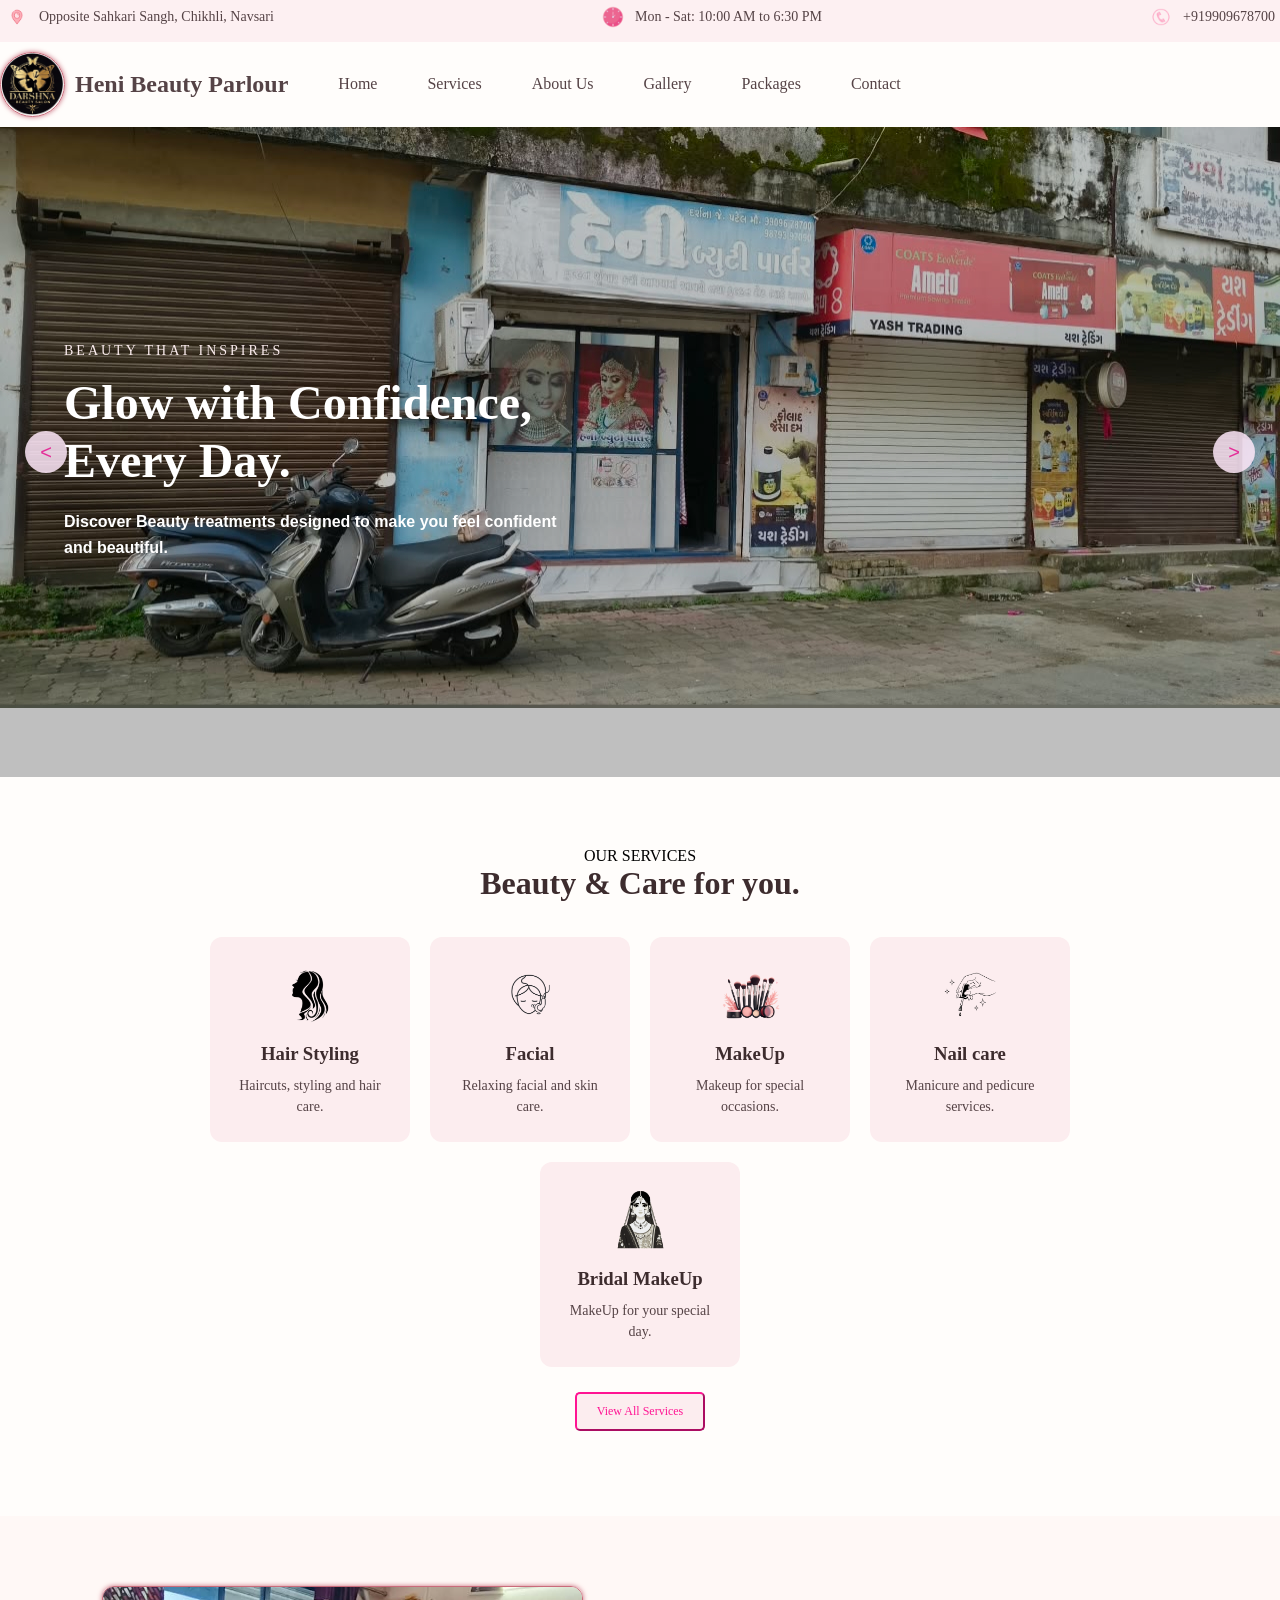
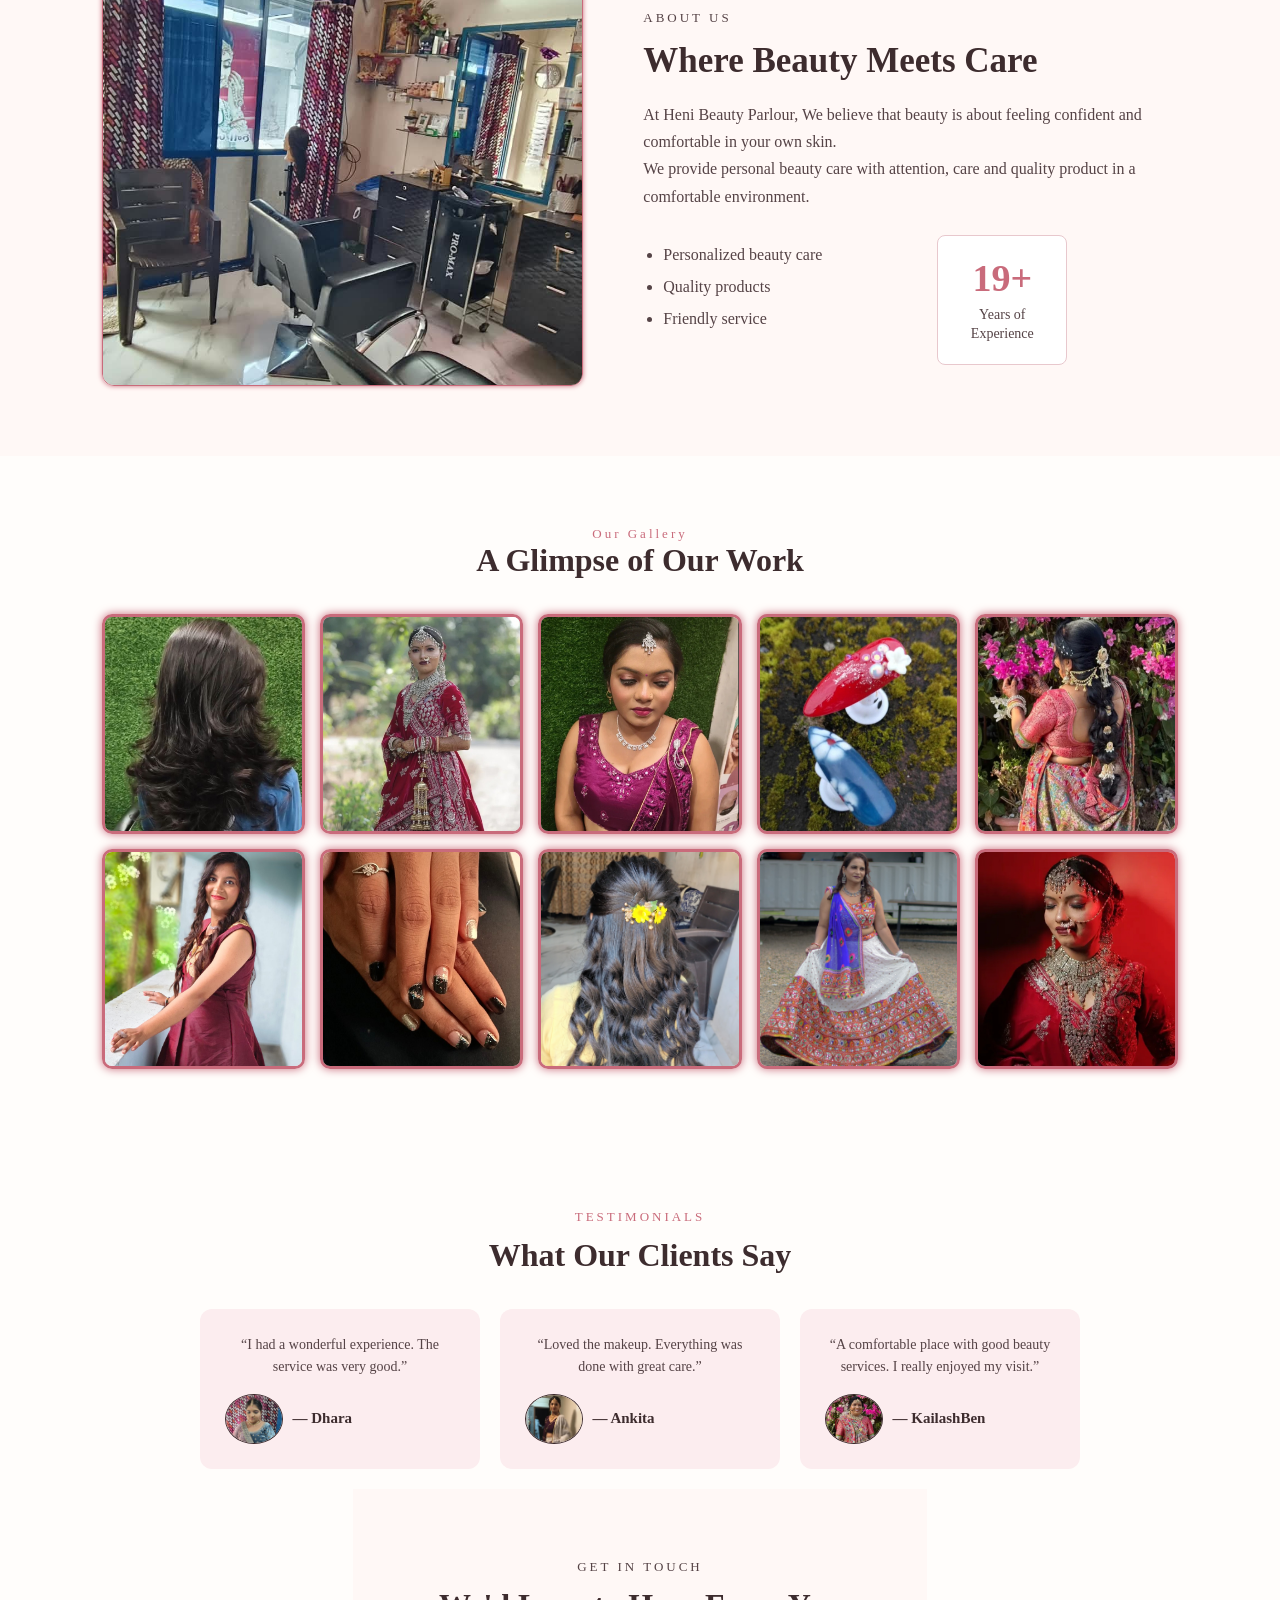
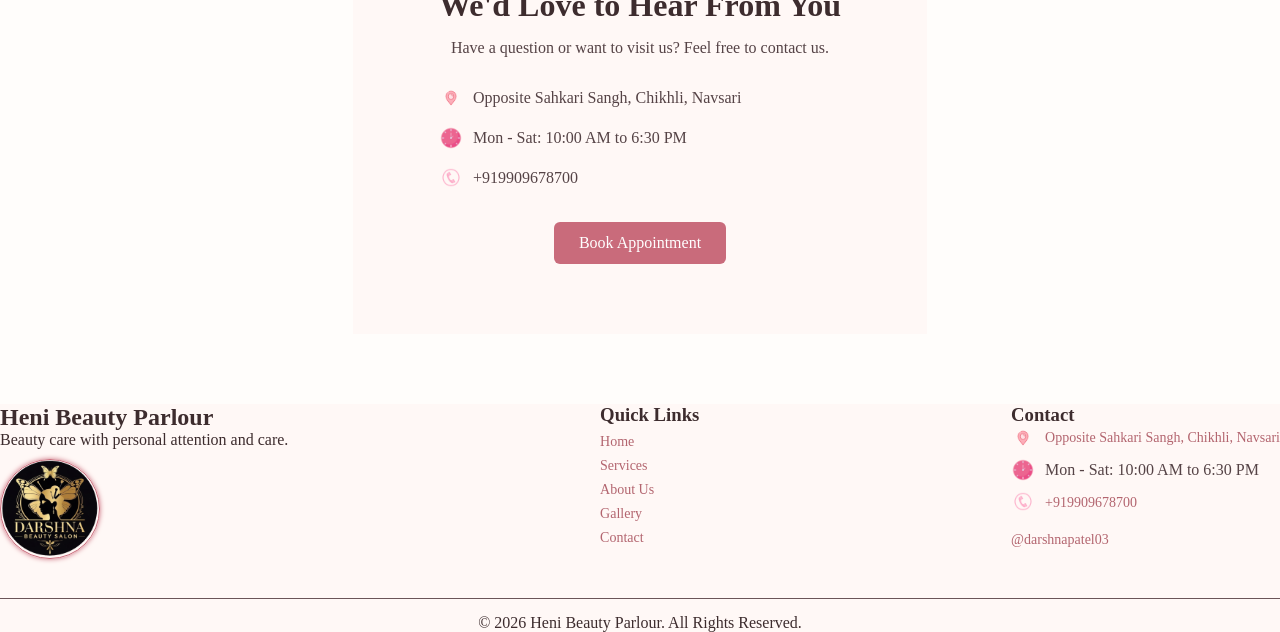
<file: index.html>
<!DOCTYPE html>
<html lang="en">
<head>
    <meta charset="UTF-8">
    <meta name="viewport" content="width=device-width, initial-scale=1.0">
    <title>Heni Beauty Parlour | Beauty & Makeup Services in Chikhli</title>
    <link rel="icon" type="image/png" href="Logo.png">
    <link rel="stylesheet" href="index.css">
</head>
<body>
    <header>
        <div class="topBar">
           <div class="icons">
            <img src="Location .png" alt="location">
            <a href="https://www.google.com/maps/search/?api=1&query=Heni+Beauty+Parlour+Opposite+Sahkari+Sangh+Near+Canara+Bank+Chikhli+Navsari" target="_blank">
        Opposite Sahkari Sangh, Chikhli, Navsari
            </a>
        </div>
           <div class="icons">
               <img src="Clock .png" alt="Clock">
                <span> Mon - Sat: 10:00 AM to 6:30 PM </span>  
           </div>
           <div class="icons">
            <img src="Telephone .png" alt="telephone">
             <span> <a href="tel:+919909678700"> +919909678700</a> </span>
           </div>
           
        </div>
        <nav>
            <div class="logo">
                <img src="Logo.png" alt="Logo">
                <h1>Heni Beauty Parlour</h1>
            </div>
            <a href="#home" >Home</a>
            <a href="#services" >Services</a>
            <a href="#about" >About Us</a>
            <a href="#gallery" >Gallery</a>
            <a href="#packages" >Packages</a>
            <a href="#contact" >Contact</a>
    </nav>
     
    </header>
<section class="home" id="home">
    <div class="img-slide">
    <div class="desktop-slides">
        <img src="shop outside.jpg" alt="Heni Parlour">
        <img src="shop inside.jpg" alt="Heni Beauty Parlour">
        <img src="InShot_20260923_113137427.jpg" alt="Interior">
        <img src="certi.jpg" alt="Certificates">
        <img src="ready and front.jpg" alt="Bride">
        <img src="twobrideandkailsbn.jpg" alt="bride">
        <img src="4 merge hairstyle.jpg" alt="Hairstyle">
    </div>
    <div class="mobile-slides">
        <img src="first image.png" alt="Heni Beauty Parlour">
        <img src="Mobile one.jpg" alt="Heni Parlour">
        <img src="Mobile two.jpg" alt="Heni Beauty Parlour">
        <img src="Mobile three.jpg" alt="Interior">
        <img src="Mobile four.jpg" alt="Certificates">
        <img src="Mobile five.jpg" alt="Bride">
        <img src="Mobile six.jpg" alt="Hairstyles">
    </div>

    <div class="home-text">
        <p class="home11">BEAUTY THAT INSPIRES</p>
        <h2>Glow with Confidence, <br>Every Day.</h2>
        <p class="font">
            <b>Discover Beauty treatments designed to make you feel confident and beautiful.</b>
        </p>
    </div>

    <button class="previous">&lt;</button>
    <button class="next">&gt;</button>

</div>
</section>
<section class="services" id="services">
    <p class="home11"> OUR SERVICES</p>
    <h2>Beauty & Care for you.</h2>
    <div class="allservices">
        <div class="commonservice">
            <img src="haiiiirrr.png" alt="Hair styling">
            <h3>Hair Styling</h3>
            <p>Haircuts, styling and hair care.</p>
        </div>
        <div class="commonservice">
            <img src="relll.png" alt="Facial">
            <h3>Facial</h3>
            <p>Relaxing facial and skin care.</p>
        </div>
        <div class="commonservice">
            <img src="makeup brusss.png" alt="MakeUp">
            <h3>MakeUp</h3>
            <p>Makeup for special occasions.</p>
        </div>
        <div class="commonservice"> 
            <img src="nailll.png" alt="Nail Art">
            <h3>Nail care</h3>
            <p>Manicure and pedicure services.</p>
        </div>
        <div class="commonservice">
            <img src="bridal.png" alt="Bridal Look">
            <h3>Bridal MakeUp</h3>
            <p>MakeUp for your special day.</p>
        </div>
       
    </div>
<div>
    <button class="allservicesbtn">View All Services</button>
</div>

<div class="more-services">
    <h3>Our Other Services</h3>

    <ul>
        <li>Mehndi</li>
        <li>Threading</li>
        <li>Waxing</li>
        <li>Manicure</li>
        <li>Pedicure</li>
        <li>Bridal Makeup</li>
        <li>Party Makeup</li>
        <li>Eyebrow Shaping</li>
         <li>Hair Spa</li>
        <li>Hair Coloring</li>
        <li>Hair Treatment</li>
        <li>Hair Smoothing</li>
    </ul>
</div>
</section>
<section class="about" id="about">
    <div class="aboutimg">
        <img class="aboutdisplay active" src="chair.jpg" alt="Heni Beauty Parlour">
        <img class="aboutdisplay" src="service1.jpeg" alt="Heni Beauty Parlour">
        <img class="aboutdisplay" src="outside squ.jpg" alt="Heni Beauty Parlour">
    </div>
    <div class="abouttext">
        <p class="abouttitle">ABOUT US</p>
        <h2>Where Beauty Meets Care</h2>
        <p> At Heni Beauty Parlour, We believe that beauty is about feeling confident and comfortable in your own skin.</p>
        <p> We provide personal beauty care with attention, care and quality product in a comfortable environment.</p>
        <div class="aboutbottom">
            <ul>
            <li>Personalized beauty care</li>
            <li>Quality products</li>
            <li>Friendly service</li>
        </ul>
        <div class="experience">
            <span>19+</span>
            <p>Years of <br> Experience</p>
        </div></div>
    </div>
</section>
<section class="gallery" id="gallery">
    <p class="worktitle">Our Gallery</p>
    <h2>A Glimpse of Our Work</h2>
    <div class="mywork">
        <img src="Myhaircut.jpg" alt="Butterfly Layered Haircut">
        <img src="Bride.jpg" alt="Face Relaxing Massage">
        <img src="Simple makeup .jpg" alt="Simple MakeUp">
        <img src="Two nails.jpg" alt="Nail Art Designs">
        <img src="Kailash ben.jpg" alt="Hairstyle">
        <img src="Heni.jpg" alt="Makeup Pic">
        <img src="nail two hand.jpg" alt="Nail Art Simple">
        <img src="yell.jpg" alt="Gorgeous Hairstyle">
        <img src="Mummyn.jpg" alt="Garba night look">
        <img src="Red filter bride .jpg" alt="Bride">
    </div>

</section>
<section class="feedback">
    <p class="feedback-title">TESTIMONIALS</p>
    <h2>What Our Clients Say</h2>
    <div class="feedbacktext">
        <div class="feedback-card">
            <p>
                “I had a wonderful experience. The service was
                very good.”
            </p>
           <div class="review">
            <img src="dhara.jpg" alt="review person 1">
             <h3>— Dhara</h3></div>
        </div>
        <div class="feedback-card">
            <p>
                “Loved the makeup.
                Everything was done with great care.”
            </p>
            <div class="review"> <img src="IMG_20260921_143355.jpg" alt="review person 2">
            <h3>— Ankita</h3></div>
        </div>
        <div class="feedback-card">
            <p>
                “A comfortable place with good beauty services.
                I really enjoyed my visit.”
            </p>
            <div class="review"><img src="IMG_20260921_143333.jpg" alt="review person 3">
            <h3>— KailashBen</h3></div>
        </div>

    <section class="contact" id="contact">
    <div class="contact-content">
        <p class="contact-title">GET IN TOUCH</p>
        <h2>We'd Love to Hear From You</h2>
        <p>
        Have a question or want to visit us?
        Feel free to contact us.
        </p>
        <div class="contact-info">
           <div class="icons">
                <img src="Location .png" alt="location">
                <a href="https://www.google.com/maps/search/?api=1&query=Heni+Beauty+Parlour+Opposite+Sahkari+Sangh+Near+Canara+Bank+Chikhli+Navsari" target="_blank">
                Opposite Sahkari Sangh, Chikhli, Navsari
                </a>
            </div>
           <div class="icons">
               <img src="Clock .png" alt="Clock">
                <span> Mon - Sat: 10:00 AM to 6:30 PM </span>  
           </div>
           <div class="icons">
            <img src="Telephone .png" alt="telephone">
             <span> <a href="tel:+919909678700"> +919909678700</a> </span>
           </div>
    </div>
   <a href="#" class="book-btn" onclick="bookAppointment(); return false;">
    Book Appointment
</a></section></div>
</section>
<footer style="background-color:#FFF8F6; color: #3D2C2E;">
    <div class="footertext">
        <div class="footer-brand">
            <h2>Heni Beauty Parlour</h2>
            
            <p>Beauty care with personal attention and care.</p>
            <img src="Logo.png" alt="Darshna Beauty Salon Logo" class="footer-logo">
        
            
            
        </div>
        <div class="footer-links">
            <h3>Quick Links</h3>
            <a href="#home">Home</a>
            <a href="#services">Services</a>
            <a href="#about">About Us</a>
            <a href="#gallery">Gallery</a>
            <a href="#home">Contact</a>
        </div>
        <div class="footer-contact">
            <h3>Contact</h3>
            <div class="icons">
                <img src="Location .png" alt="location">
                <a href="https://www.google.com/maps/search/?api=1&query=Heni+Beauty+Parlour+Opposite+Sahkari+Sangh+Near+Canara+Bank+Chikhli+Navsari" target="_blank">
                 Opposite Sahkari Sangh, Chikhli, Navsari
                </a>
</div>
           <div class="icons">
               <img src="Clock .png" alt="Clock">
                <span> Mon - Sat: 10:00 AM to 6:30 PM </span>  
           </div>
           <div class="icons">
            <img src="Telephone .png" alt="telephone">
             <span> <a href="tel:+919909678700"> +919909678700</a> </span>
           </div>
           <a class="insta" href="https://www.instagram.com/darshnapatel03" target="_blank">@darshnapatel03</a>
        </div>
    </div>
    <div class="footerend">
        <p>&copy; 2026 Heni Beauty Parlour. All Rights Reserved.</p>
    </div>
</footer>
    <script type="text/javascript" src="index.js"></script>
</body>
</html>
</file>
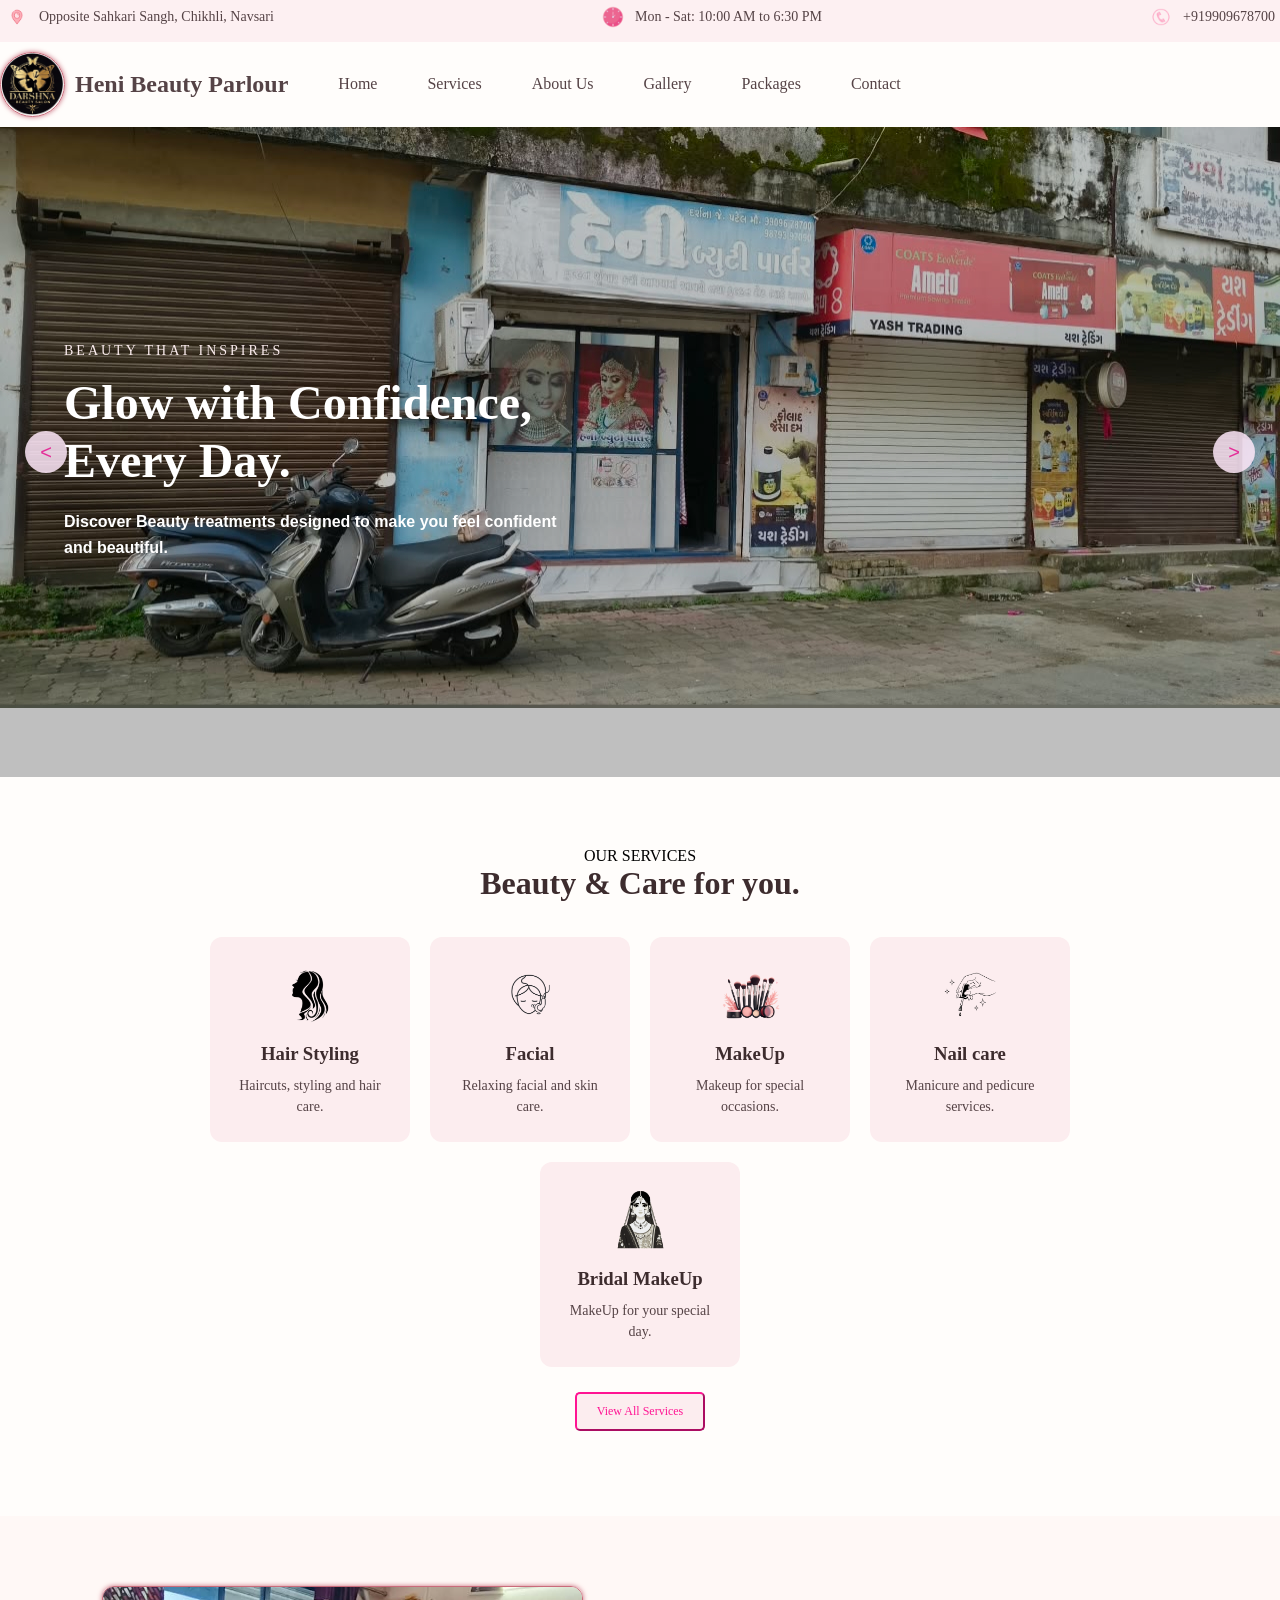
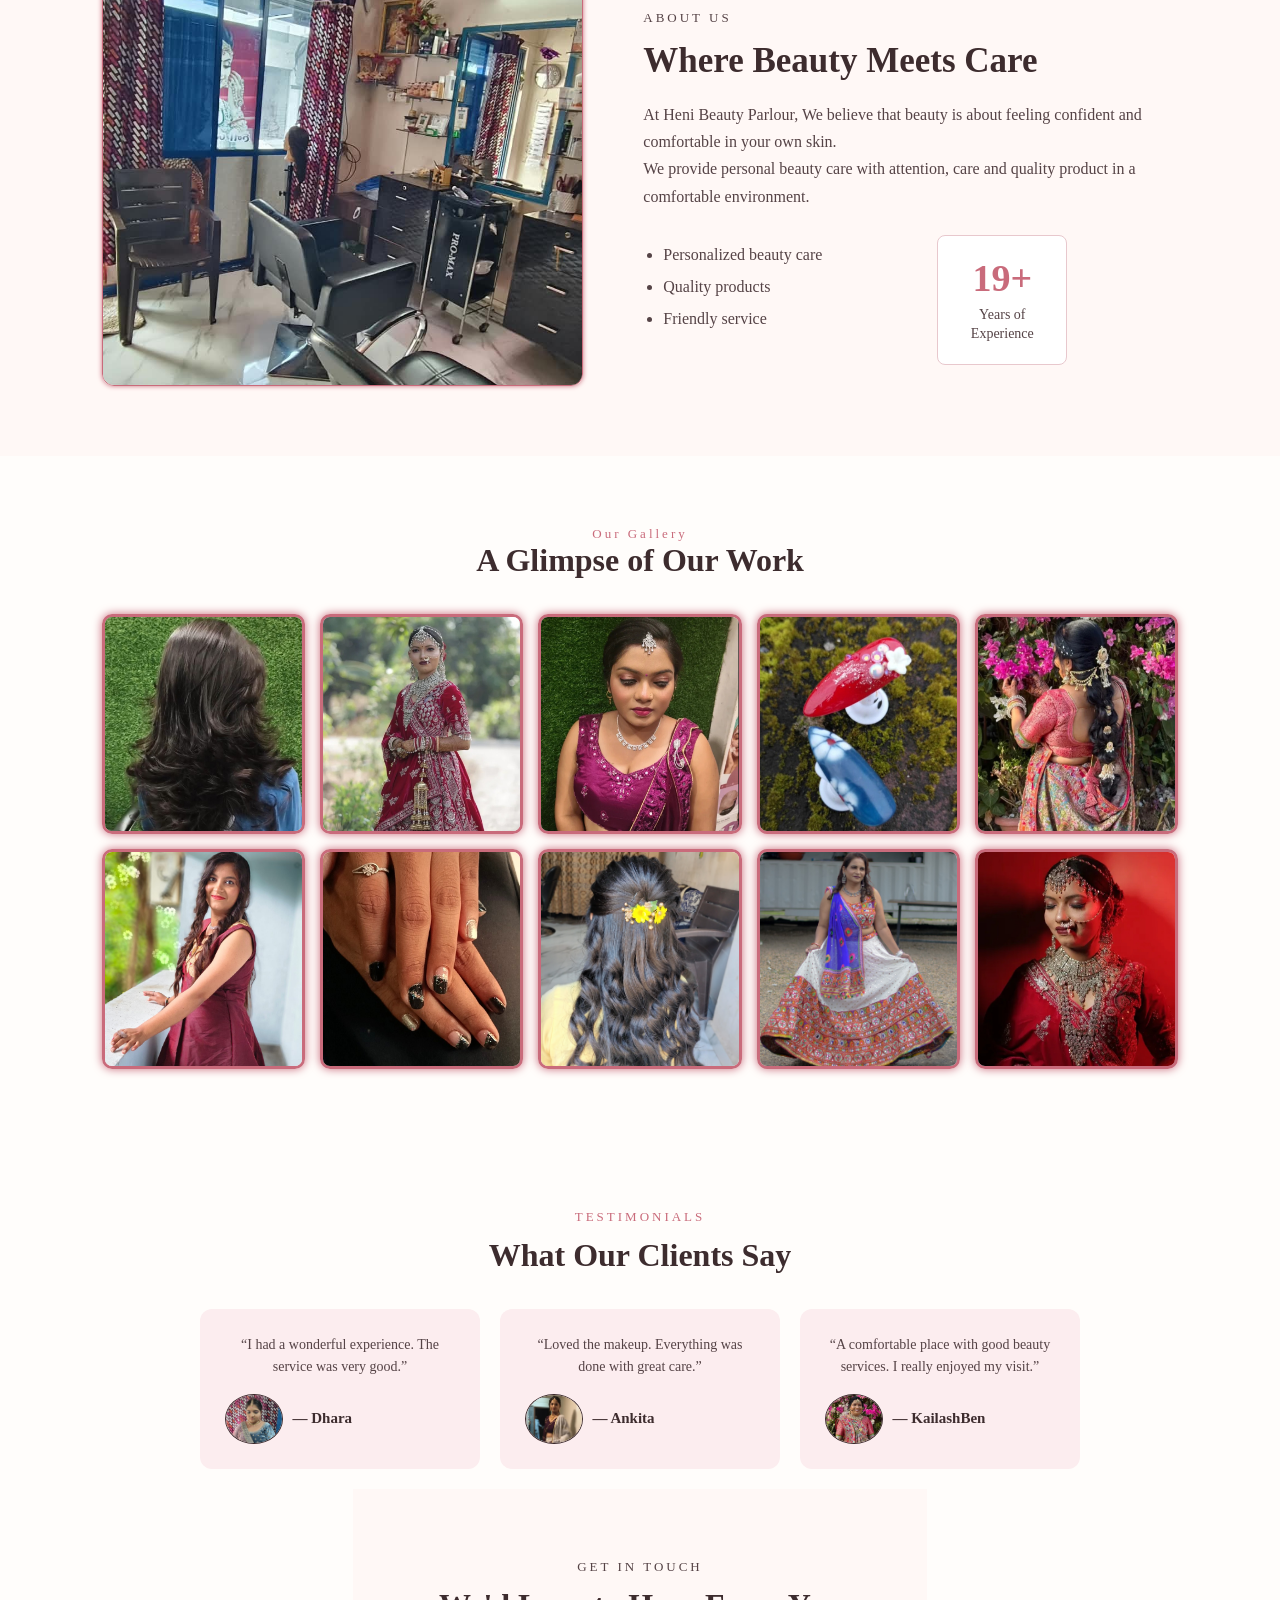
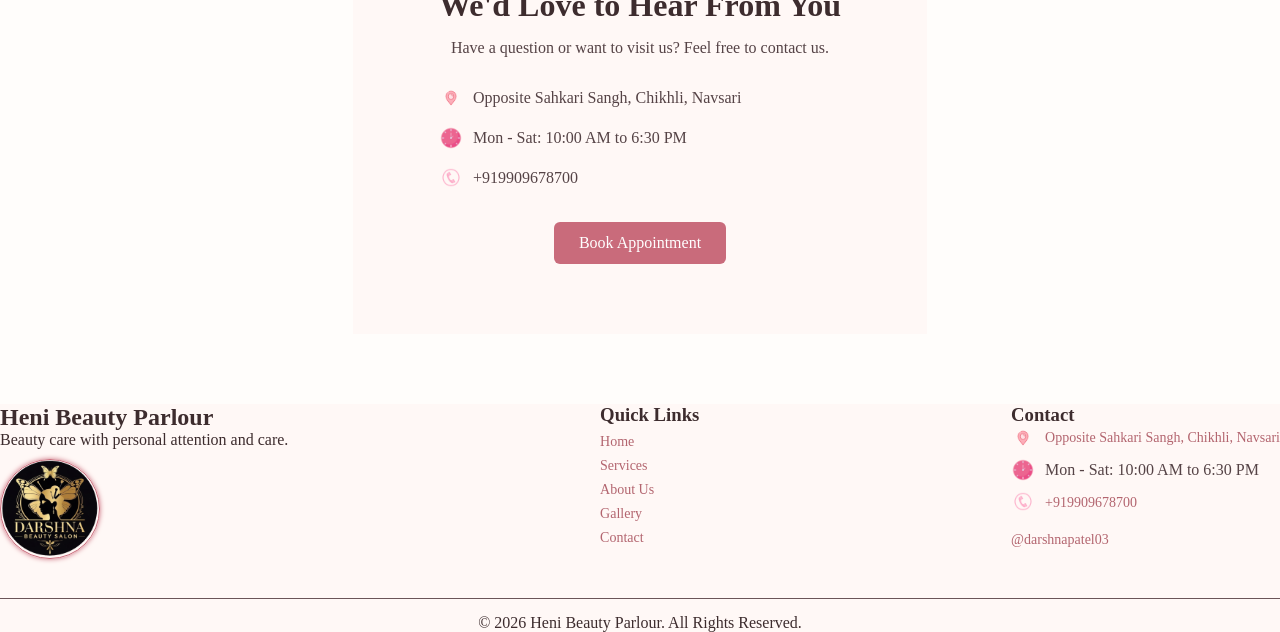
<file: webSite.html>
<!DOCTYPE html>
<html lang="en">
<head>
    <meta charset="UTF-8">
    <meta name="viewport" content="width=device-width, initial-scale=1.0">
    <title>Heni Beauty Parlour | Beauty & Makeup Services in Chikhli</title>
    <link rel="icon" type="image/png" href="Logo.png">
    <link rel="stylesheet" href="webSite.css">
</head>
<body>
    <header>
        <div class="topBar">
           <div class="icons">
            <img src="Location .png" alt="location">
            <a href="https://www.google.com/maps/search/?api=1&query=Heni+Beauty+Parlour+Opposite+Sahkari+Sangh+Near+Canara+Bank+Chikhli+Navsari" target="_blank">
        Opposite Sahkari Sangh, Chikhli, Navsari
            </a>
        </div>
           <div class="icons">
               <img src="Clock .png" alt="Clock">
                <span> Mon - Sat: 10:00 AM to 6:30 PM </span>  
           </div>
           <div class="icons">
            <img src="Telephone .png" alt="telephone">
             <span> <a href="tel:+919909678700"> +919909678700</a> </span>
           </div>
           
        </div>
        <nav>
            <div class="logo">
                <img src="Logo.png" alt="Logo">
                <h1>Heni Beauty Parlour</h1>
            </div>
            <a href="#home" >Home</a>
            <a href="#services" >Services</a>
            <a href="#about" >About Us</a>
            <a href="#gallery" >Gallery</a>
            <a href="#packages" >Packages</a>
            <a href="#contact" >Contact</a>
    </nav>
     
    </header>
<section class="home" id="home">
    <div class="img-slide">
    <div class="desktop-slides">
        <img src="shop outside.jpg" alt="Heni Parlour">
        <img src="shop inside.jpg" alt="Heni Beauty Parlour">
        <img src="InShot_20260923_113137427.jpg" alt="Interior">
        <img src="certi.jpg" alt="Certificates">
        <img src="ready and front.jpg" alt="Bride">
        <img src="twobrideandkailsbn.jpg" alt="bride">
        <img src="4 merge hairstyle.jpg" alt="Hairstyle">
    </div>
    <div class="mobile-slides">
        <img src="outside squ.jpg" alt="Heni Beauty Parlour">
        <img src="Mobile one.jpg" alt="Heni Parlour">
        <img src="Mobile two.jpg" alt="Heni Beauty Parlour">
        <img src="Mobile three.jpg" alt="Interior">
        <img src="Mobile four.jpg" alt="Certificates">
        <img src="Mobile five.jpg" alt="Bride">
        <img src="Mobile six.jpg" alt="Hairstyles">
    </div>

    <div class="home-text">
        <p class="home11">BEAUTY THAT INSPIRES</p>
        <h2>Glow with Confidence, <br>Every Day.</h2>
        <p class="font">
            <b>Discover Beauty treatments designed to make you feel confident and beautiful.</b>
        </p>
    </div>

    <button class="previous">&lt;</button>
    <button class="next">&gt;</button>

</div>
</section>
<section class="services" id="services">
    <p class="home11"> OUR SERVICES</p>
    <h2>Beauty & Care for you.</h2>
    <div class="allservices">
        <div class="commonservice">
            <img src="haiiiirrr.png" alt="Hair styling">
            <h3>Hair Styling</h3>
            <p>Haircuts, styling and hair care.</p>
        </div>
        <div class="commonservice">
            <img src="relll.png" alt="Facial">
            <h3>Facial</h3>
            <p>Relaxing facial and skin care.</p>
        </div>
        <div class="commonservice">
            <img src="makeup brusss.png" alt="MakeUp">
            <h3>MakeUp</h3>
            <p>Makeup for special occasions.</p>
        </div>
        <div class="commonservice"> 
            <img src="nailll.png" alt="Nail Art">
            <h3>Nail care</h3>
            <p>Manicure and pedicure services.</p>
        </div>
        <div class="commonservice">
            <img src="bridal.png" alt="Bridal Look">
            <h3>Bridal MakeUp</h3>
            <p>MakeUp for your special day.</p>
        </div>
       
    </div>
<div>
    <button class="allservicesbtn">View All Services</button>
</div>

<div class="more-services">
    <h3>Our Other Services</h3>

    <ul>
        <li>Mehndi</li>
        <li>Threading</li>
        <li>Waxing</li>
        <li>Manicure</li>
        <li>Pedicure</li>
        <li>Bridal Makeup</li>
        <li>Party Makeup</li>
        <li>Eyebrow Shaping</li>
         <li>Hair Spa</li>
        <li>Hair Coloring</li>
        <li>Hair Treatment</li>
        <li>Hair Smoothing</li>
    </ul>
</div>
</section>
<section class="about" id="about">
    <div class="aboutimg">
        <img class="aboutdisplay active" src="chair.jpg" alt="Heni Beauty Parlour">
        <img class="aboutdisplay" src="service1.jpeg" alt="Heni Beauty Parlour">
        <img class="aboutdisplay" src="outside squ.jpg" alt="Heni Beauty Parlour">
    </div>
    <div class="abouttext">
        <p class="abouttitle">ABOUT US</p>
        <h2>Where Beauty Meets Care</h2>
        <p> At Heni Beauty Parlour, We believe that beauty is about feeling confident and comfortable in your own skin.</p>
        <p> We provide personal beauty care with attention, care and quality product in a comfortable environment.</p>
        <div class="aboutbottom">
            <ul>
            <li>Personalized beauty care</li>
            <li>Quality products</li>
            <li>Friendly service</li>
        </ul>
        <div class="experience">
            <span>19+</span>
            <p>Years of <br> Experience</p>
        </div></div>
    </div>
</section>
<section class="gallery" id="gallery">
    <p class="worktitle">Our Gallery</p>
    <h2>A Glimpse of Our Work</h2>
    <div class="mywork">
        <img src="Myhaircut.jpg" alt="Butterfly Layered Haircut">
        <img src="Bride.jpg" alt="Face Relaxing Massage">
        <img src="Simple makeup .jpg" alt="Simple MakeUp">
        <img src="Two nails.jpg" alt="Nail Art Designs">
        <img src="Kailash ben.jpg" alt="Hairstyle">
        <img src="Heni.jpg" alt="Makeup Pic">
        <img src="nail two hand.jpg" alt="Nail Art Simple">
        <img src="yell.jpg" alt="Gorgeous Hairstyle">
        <img src="Mummyn.jpg" alt="Garba night look">
        <img src="Red filter bride .jpg" alt="Bride">
    </div>

</section>
<section class="feedback">
    <p class="feedback-title">TESTIMONIALS</p>
    <h2>What Our Clients Say</h2>
    <div class="feedbacktext">
        <div class="feedback-card">
            <p>
                “I had a wonderful experience. The service was
                very good.”
            </p>
           <div class="review">
            <img src="dhara.jpg" alt="review person 1">
             <h3>— Dhara</h3></div>
        </div>
        <div class="feedback-card">
            <p>
                “Loved the makeup.
                Everything was done with great care.”
            </p>
            <div class="review"> <img src="IMG_20260921_143355.jpg" alt="review person 2">
            <h3>— Ankita</h3></div>
        </div>
        <div class="feedback-card">
            <p>
                “A comfortable place with good beauty services.
                I really enjoyed my visit.”
            </p>
            <div class="review"><img src="IMG_20260921_143333.jpg" alt="review person 3">
            <h3>— KailashBen</h3></div>
        </div>

    <section class="contact" id="contact">
    <div class="contact-content">
        <p class="contact-title">GET IN TOUCH</p>
        <h2>We'd Love to Hear From You</h2>
        <p>
        Have a question or want to visit us?
        Feel free to contact us.
        </p>
        <div class="contact-info">
           <div class="icons">
                <img src="Location .png" alt="location">
                <a href="https://www.google.com/maps/search/?api=1&query=Heni+Beauty+Parlour+Opposite+Sahkari+Sangh+Near+Canara+Bank+Chikhli+Navsari" target="_blank">
                Opposite Sahkari Sangh, Chikhli, Navsari
                </a>
            </div>
           <div class="icons">
               <img src="Clock .png" alt="Clock">
                <span> Mon - Sat: 10:00 AM to 6:30 PM </span>  
           </div>
           <div class="icons">
            <img src="Telephone .png" alt="telephone">
             <span> <a href="tel:+919909678700"> +919909678700</a> </span>
           </div>
    </div>
   <a href="#" class="book-btn" onclick="bookAppointment(); return false;">
    Book Appointment
</a></section></div>
</section>
<footer style="background-color:#FFF8F6; color: #3D2C2E;">
    <div class="footertext">
        <div class="footer-brand">
            <h2>Heni Beauty Parlour</h2>
            
            <p>Beauty care with personal attention and care.</p>
            <img src="Logo.png" alt="Darshna Beauty Salon Logo" class="footer-logo">
        
            
            
        </div>
        <div class="footer-links">
            <h3>Quick Links</h3>
            <a href="#home">Home</a>
            <a href="#services">Services</a>
            <a href="#about">About Us</a>
            <a href="#gallery">Gallery</a>
            <a href="#home">Contact</a>
        </div>
        <div class="footer-contact">
            <h3>Contact</h3>
            <div class="icons">
                <img src="Location .png" alt="location">
                <a href="https://www.google.com/maps/search/?api=1&query=Heni+Beauty+Parlour+Opposite+Sahkari+Sangh+Near+Canara+Bank+Chikhli+Navsari" target="_blank">
                 Opposite Sahkari Sangh, Chikhli, Navsari
                </a>
</div>
           <div class="icons">
               <img src="Clock .png" alt="Clock">
                <span> Mon - Sat: 10:00 AM to 6:30 PM </span>  
           </div>
           <div class="icons">
            <img src="Telephone .png" alt="telephone">
             <span> <a href="tel:+919909678700"> +919909678700</a> </span>
           </div>
           <a class="insta" href="https://www.instagram.com/darshnapatel03" target="_blank">@darshnapatel03</a>
        </div>
    </div>
    <div class="footerend">
        <p>&copy; 2026 Heni Beauty Parlour. All Rights Reserved.</p>
    </div>
</footer>
    <script type="text/javascript" src="webSite.js"></script>
</body>
</html>
</file>
<file: index.css>
*{
    margin:0;
    padding: 0;
    box-sizing: border-box;
}
.topBar{
    background-color: #fdf0f2;
    padding: 5px;
    display: flex;
    justify-content: space-between;
    font-size: 14px;
    color: #555;
}
.topBar a{
    color: #555;
    text-decoration: none;
}
header{
    background-color: #FFFDFB;
}
nav{
    padding-top: 5px;
    padding-bottom: 5px;
}
nav h1{
    color:#3D2C2E;
    font-family: Georgia, 'Times New Roman', Times, serif;
    font-size: 24PX;
}
nav a{
    color: #554346;
    text-decoration: none;
    padding-top: 33px;
    padding-left: 25px;
}
nav a:hover{
    color:#C96B7B;
    text-decoration: underline;
    text-underline-offset: 5px;
}
nav {
    display: flex;
    list-style: none;
    gap: 25px;
    margin:0px;
    padding: 0px;
}
.icons{
    display: flex;
    align-items: center;
    gap: 10px;
    margin-bottom: 8px;
}
.icons img{
    width: 24px;
    height: 24px;
    object-fit: contain;
}
.icons span, .icons a{
    margin: 0;
    color: #554346;
    text-decoration: none;
}
.logo{
    display: flex;
     align-items: center;
    gap: 10px;
    margin-top: 10px;
    margin-bottom: 10px;
    
}
.logo img{
    width: 65px;
    height: 65px;
    object-fit: contain;
     border-radius: 50%;
    border:1px solid #C96B7B;
    transition: transform 0.1s ease;
    box-shadow: 0 0 5px #C96B7B;
}
.logo h1{
    margin: 0;
    color: #554346;
    text-decoration: none;
}
.home{
    width: 100%;
    position: relative;
}
.font{
    font-family:'Franklin Gothic Medium', 'Arial Narrow', Arial, sans-serif;
}
.img-slide{
    position: relative;
    width: 100%;
    height: 650px;
    overflow: hidden;
}
.img-slide img{
    width: 100%;
    height: 100%;
    object-fit: cover;
    
    display: none;
    object-position: top;
   
}
.img-slide img:first-child{
    display: block;
    filter: blur(0px);
}
.img-slide::after{
    content: "";
    position: absolute;
    inset: 0;
    background-color: rgba(0, 0, 0, 0.25);
    z-index: 1;
}
.mobile-slides {
    display: none;
}
.desktop-slides {
    display: block;
}
.desktop-slides img, .mobile-slides img {
    width: 100%;
    height: 100%;
    object-fit: cover;
    object-position: center;
    display: none;
}
.desktop-slides img:first-child {
    display: block;
}
.home-text{
    position: absolute;
    top:50%;
    left: 5%;
    transform: translateY(-50%);
    z-index: 2;
    color: white;
    max-width: 500px;
    display: block;
}
.home-text p:first-child{
    color: #FCEDEF;
    font-size: 14px;
    letter-spacing: 3px;
    margin-bottom: 15px;
}
.home-text h2{
    font-family: Georgia, 'Times New Roman', Times, serif;
    font-size: 48px;
    line-height: 1.2;
    margin-bottom: 20px;
}
.home-text p:last-child{
    font-size: 16px;
    line-height: 1.6;
}
.previous, .next{
    font-size: 20px;
    background-color: rgba(254, 232, 250, 0.85);
    color: rgba(228, 26, 144, 0.896);
    position: absolute;
    top: 50%;
    transform: translateY(-50%);
    z-index: 3;
    border: none;
    border-radius: 50%;
    width: 42px;
    height: 42px;
    cursor: pointer;
}
.previous{
    left: 25px;
}
.next{
    right: 25px;
}
.previous:hover,
.next:hover{
    background-color: #C96B7B;
    color: white;
}
.services{
    padding: 70px 8%;
    text-align: center;
    background-color: #FFFDFB;
}
.services h2{
    color:#3D2C2E;
    font-family: Georgia, 'Times New Roman', Times, serif;
    font-size: 32px;
    margin-bottom: 35px;
}
.allservices{
    display: flex;
    justify-content: center;
    gap: 20px;
    flex-wrap: wrap;
}
.commonservice{
    width:200px;
    padding: 25px 18px;
    background-color: #FCEDEF;
    border-radius: 12px;
}
.commonservice h3{
    color: #3D2C2E;
    margin-bottom: 10px;
}
.commonservice p{
    color: #554346;
    font-size: 14px;
    line-height: 1.5;
}
.commonservice img{
    width: 65px;
    height: 65px;
    object-fit: contain;
    margin-bottom: 12px;
}
.allservicesbtn , .morepics{
    padding: 10px;
    padding-left: 20px;
    padding-right: 20px;
    margin: 15px;
    font-family: Georgia, 'Times New Roman', Times, serif;
    font-size: 12px;
    border-radius: 5px;
    background-color: #FCEDEF;
    color: deeppink;
    border-color:deeppink;
    margin-top: 25px;
}
.allservicesbtn:hover{
    background-color: #b3656f;
    color: #fdf0f2;
    border-color: #3D2C2E;
    cursor: pointer;
}
.more-services {
    display: none;
    margin-top: 20px;
    padding: 20px;
    background-color: #FCEDEF;
    border-radius: 12px;
}

.more-services h3 {
    color: #3D2C2E;
    margin-bottom: 15px;
}

.more-services ul {
    list-style: none;
    padding: 0;
}

.more-services li {
    display: inline-block;
    margin: 8px;
    padding: 10px 15px;
    background-color: white;
    border-radius: 8px;
    color: #554346;
}
.about{
    display: flex;
    align-items: center;
    gap: 60px;
    padding: 70px 8%;
    background-color: #FFF8F6;
}
.aboutimg{
    width: 45%;
}
.aboutimg img{
    width: 100%;
    height: 400px;
    object-fit: cover;
    border-radius: 12px;
    border: 1px solid #C96B7B;
   transition: transform 0.1s ease;
    box-shadow: 0 0 5px #C96B7B;
}
.aboutdisplay{
    display: none;
}
.aboutdisplay.active{
    display: block;
}
.abouttext{
    width: 50%;
}
.abouttitle{
   color: #C96B7B;
    font-size: 13px;
    letter-spacing: 3px;
}
.abouttext h2{
    color: #3D2C2E;
    font-family: Georgia, 'Times New Roman', Times, serif;
    font-size: 35px;
    margin: 12px 0 20px;
}
.abouttext p{
    color: #554346;
    line-height: 1.7;
}
.abouttext ul{
    padding-left:20px ;
    color: #554346;
    line-height: 2;
}
.experience{
    margin-top:25px ;
    width: 130px;
    padding: 20px;
    text-align: center;
    background-color: white;
    border: 1px solid #E8C8CD;
    border-radius: 8px;
    margin-left: 75px;
}
.experience span{
    display: block;
    color: #C96B7B;
    font-size: 38px;
    font-weight: bold;
}
.experience p{
    margin: 5px 0 0;
    color: #554346;
    font-size: 14px;
    line-height: 1.4;
}
.aboutbottom{
    display: flex;
    align-items: center;
    gap: 40px;
}
.gallery{
    padding: 70px 8%;
    text-align: center;
    background-color: #FFFDFB;
}
.worktitle{
    color: #C96B7B;
    font-size: 13px;
    letter-spacing: 3px;
}
.gallery h2{
    color: #3D2C2E;
    font-family: Georgia, 'Times New Roman', Times, serif;
    font-size: 32px;
    margin-bottom: 35px;
}
.mywork{
    display: grid;
    grid-template-columns: repeat(5, 1fr);
    gap: 15px;
}
.mywork img{
    width: 100%;
    height: 220px;
    object-position: top;
    object-fit: cover;
    border-radius: 10px;
    border:3px solid #C96B7B;
    transition: transform 0.2s ease;
    box-shadow: 0 0 10px #C96B7B;
}

.feedback {
    padding: 70px 8%;
    text-align: center;
    background-color: #FFFDFB;
}
.feedback-title {
    color: #C96B7B;
    font-size: 13px;
    letter-spacing: 3px;
}

.feedback h2 {
    color: #3D2C2E;
    font-family: Georgia, serif;
    font-size: 32px;
    margin: 12px 0 35px;
}

.feedbacktext {
    display: flex;
    justify-content: center;
    gap: 20px;
    flex-wrap: wrap;
}

.feedback-card {
    width: 280px;
    padding: 25px;
    background-color: #FCEDEF;
    border-radius: 12px;
}

.feedback-card p {
    color: #554346;
    font-size: 14px;
    line-height: 1.6;
    margin-bottom: 15px;
}

.feedback-card h3 {
    color: #3D2C2E;
    font-size: 15px;
}
.review{
    display: flex;
    align-items: center;
    gap: 10px;
    margin-top: 15px;
}
.review img{
    width: 25%;
    height: 50px;
    border-radius: 50%;
    object-fit: cover;
     border: 1px solid #3D2C2E;
     object-position: top;
}
.review h3{
   
    color: #3D2C2E;
    font-size: 15px;
}
.contact {
    padding: 70px 8%;
    text-align: center;
    background-color: #FFF8F6;
}

.contact-title {
    color: #C96B7B;
    font-size: 13px;
    letter-spacing: 3px;
}

.contact h2 {
    color: #3D2C2E;
    font-family: Georgia, serif;
    font-size: 32px;
    margin: 12px 0 15px;
}

.contact-content > p {
    color: #554346;
}

.contact-info {
    margin-top: 25px;
    line-height: 2;
}

.contact-info p,
.contact-info a {
    color: #554346;
    text-decoration: none;
}
.book-btn {
    display: inline-block;
    margin-top: 20px;
    padding: 12px 25px;
    background-color: #C96B7B;
    color: white;
    text-decoration: none;
    border-radius: 6px;
    cursor: pointer;
}
.book-btn:hover {
    background-color: #b3656f;
}
.footer{
    background-color: #C96B7B;
    color: rgba(69, 21, 21, 0.963);
    padding: 50px 8% 20px;
}
.footertext{
    display: flex;
    justify-content: space-between;
    gap: 40px;
}
.footer h2{
    font-family: Georgia, 'Times New Roman', Times, serif;
    margin-bottom: 12px;
}
.footer h3{
    margin-bottom: 15px;
}
.footer-logo {
    width: 100px;
    height: 100px;
    object-fit: contain;
    margin-top: 10px;
    border-radius: 50%;
    border:1px solid #C96B7B;
    transition: transform 0.1s ease;
    box-shadow: 0 0 5px #C96B7B;
}
.footer p{
    color: #FCEDEF;
    font-size: 14px;
    line-height: 1.6;
}
.footer-links{
    display: flex;
    flex-direction: column;
    gap: 8px;
}
.footer-links a, .footer-contact a{
    color: #b3656f;
    text-decoration: none;
    font-size: 14px;
}
.footer-links a:hover, .footer-contact a:hover{
    color: #27060c;
    text-decoration: underline;
}
.footer-contact p{
    margin-bottom: 8px;
}
.footerend{
    margin-top: 35px;
    padding-top:15px ;
    border-top: 1px solid #6b5558;
    text-align: center;
}
.insta{
    font-family: Georgia, 'Times New Roman', Times, serif;
    margin-top: 10px;
    display: inline-block;
    color: #d29ea5;
    text-decoration: none;
    font-size: 14px;
    text-align: left;
}
.insta:hover{
    color: #C96B7B;
}
@media (max-width: 768px) {
    .desktop-slides {
        display: none;
    }

  .home-text h1 {
    font-size: 42px;
    line-height: 1.1;
  }

  .home-text p {
    font-size: 16px;
    line-height: 1.4;
  }

  .home-text {
    top: 55%;
    left: 25px;
    transform: translateY(-50%);
  }

    .mobile-slides {
        display: block;
        width: 100%;
        height: 100%;
        background-color: transparent;
        overflow: hidden;
    }

    .mobile-slides img {
        width: 100%;
        height: 100%;
        object-fit: contain;
        object-position: center;

    }

    .mobile-slides img:first-child {
        display: block;
}
    .topBar {
        flex-direction: column;
        align-items: center;
        gap: 5px;
        padding: 8px;
        font-size: 12px;
    }
    .topBar .icons {
        margin-bottom: 2px;
    }
    nav {
        flex-direction: column;
        align-items: center;
        gap: 12px;
        padding: 10px 0 20px;
    }
    .logo {
        margin-bottom: 5px;
    }
    .logo img {
        width: 55px;
        height: 55px;
    }
    .logo h1 {
        font-size: 20px;
    }
    nav a {
        padding: 0;
    }
    .img-slide {
        height: 500px;
    }
    .piku-text {
        left: 8%;
        right: 8%;
        max-width: none;
        text-align: center;
    }
    .piku-text h2 {
        font-size: 32px;
    }
    .piku-text p:last-child {
        font-size: 14px;
    }
    .previous {
        left: 10px;
    }
    .next {
        right: 10px;
    }
    .services {
        padding: 50px 5%;
    }
    .services h2 {
        font-size: 26px;
    }
    .allservices {
        gap: 15px;
    }
    .commonservice {
        width: 100%;
        max-width: 300px;
    }
    .about {
        flex-direction: column;
        gap: 30px;
        padding: 50px 6%;
    }
    .aboutimg {
        width: 100%;
    }
    .aboutimg img {
        height: 300px;
    }
    .abouttext {
        width: 100%;
        text-align: center;
    }
    .abouttext h2 {
        font-size: 28px;
    }
    .aboutbottom {
        flex-direction: column;
        gap: 20px;
    }
    .abouttext ul {
        text-align: left;
    }
    .experience {
        margin-left: 0;
    }
    .gallery {
        padding: 50px 5%;
    }
    .gallery h2 {
        font-size: 26px;
    }
    .mywork {
        grid-template-columns: repeat(2, 1fr);
        gap: 10px;
    }
    .mywork img {
        height: 180px;
    }
    .feedback {
        padding: 50px 5%;
    }
    .feedback h2 {
        font-size: 26px;
    }
    .feedback-card {
        width: 100%;
        max-width: 320px;
    }
    .contact {
        padding: 50px 6%;
    }
    .contact h2 {
        font-size: 26px;
    }
    .contact-info .icons {
        align-items: flex-start;
        text-align: left;
    }
    .footertext {
        flex-direction: column;
        gap: 30px;
        padding: 40px 6% 20px;
    }
    .footer-links {
        align-items: center;
    }
    .footer-contact {
        width: 100%;
    }
    .footer-contact .icons {
        align-items: flex-start;
    }
    .footerend {
        margin-top: 20px;
        padding: 15px 5px;
        font-size: 12px;
    }
}
@media (max-width: 480px) {
    .img-slide {
        height: 430px;
    }
    .piku-text h2 {
        font-size: 27px;
    }
    .piku-text p:first-child {
        font-size: 11px;
        letter-spacing: 2px;
    }
    .mywork {
        grid-template-columns: 1fr;
    }
    .mywork img {
        height: 250px;
    }
    .commonservice {
        max-width: 280px;
    }
    .logo h1 {
        font-size: 18px;
    }
}
</file>
<file: webSite.css>
*{
    margin:0;
    padding: 0;
    box-sizing: border-box;
}
.topBar{
    background-color: #fdf0f2;
    padding: 5px;
    display: flex;
    justify-content: space-between;
    font-size: 14px;
    color: #555;
}
.topBar a{
    color: #555;
    text-decoration: none;
}
header{
    background-color: #FFFDFB;
}
nav{
    padding-top: 5px;
    padding-bottom: 5px;
}
nav h1{
    color:#3D2C2E;
    font-family: Georgia, 'Times New Roman', Times, serif;
    font-size: 24PX;
}
nav a{
    color: #554346;
    text-decoration: none;
    padding-top: 33px;
    padding-left: 25px;
}
nav a:hover{
    color:#C96B7B;
    text-decoration: underline;
    text-underline-offset: 5px;
}
nav {
    display: flex;
    list-style: none;
    gap: 25px;
    margin:0px;
    padding: 0px;
}
.icons{
    display: flex;
    align-items: center;
    gap: 10px;
    margin-bottom: 8px;
}
.icons img{
    width: 24px;
    height: 24px;
    object-fit: contain;
}
.icons span, .icons a{
    margin: 0;
    color: #554346;
    text-decoration: none;
}
.logo{
    display: flex;
     align-items: center;
    gap: 10px;
    margin-top: 10px;
    margin-bottom: 10px;
    
}
.logo img{
    width: 65px;
    height: 65px;
    object-fit: contain;
     border-radius: 50%;
    border:1px solid #C96B7B;
    transition: transform 0.1s ease;
    box-shadow: 0 0 5px #C96B7B;
}
.logo h1{
    margin: 0;
    color: #554346;
    text-decoration: none;
}
.home{
    width: 100%;
    position: relative;
}
.font{
    font-family:'Franklin Gothic Medium', 'Arial Narrow', Arial, sans-serif;
}
.img-slide{
    position: relative;
    width: 100%;
    height: 650px;
    overflow: hidden;
}
.img-slide img{
    width: 100%;
    height: 100%;
    object-fit: cover;
    
    display: none;
    object-position: top;
   
}
.img-slide img:first-child{
    display: block;
    filter: blur(0px);
}
.img-slide::after{
    content: "";
    position: absolute;
    inset: 0;
    background-color: rgba(0, 0, 0, 0.25);
    z-index: 1;
}
.mobile-slides {
    display: none;
}
.desktop-slides {
    display: block;
}
.desktop-slides img, .mobile-slides img {
    width: 100%;
    height: 100%;
    object-fit: cover;
    object-position: center;
    display: none;
}
.desktop-slides img:first-child {
    display: block;
}
.home-text{
    position: absolute;
    top:50%;
    left: 5%;
    transform: translateY(-50%);
    z-index: 2;
    color: white;
    max-width: 500px;
    display: block;
}
.home-text p:first-child{
    color: #FCEDEF;
    font-size: 14px;
    letter-spacing: 3px;
    margin-bottom: 15px;
}
.home-text h2{
    font-family: Georgia, 'Times New Roman', Times, serif;
    font-size: 48px;
    line-height: 1.2;
    margin-bottom: 20px;
}
.home-text p:last-child{
    font-size: 16px;
    line-height: 1.6;
}
.previous, .next{
    font-size: 20px;
    background-color: rgba(254, 232, 250, 0.85);
    color: rgba(228, 26, 144, 0.896);
    position: absolute;
    top: 50%;
    transform: translateY(-50%);
    z-index: 3;
    border: none;
    border-radius: 50%;
    width: 42px;
    height: 42px;
    cursor: pointer;
}
.previous{
    left: 25px;
}
.next{
    right: 25px;
}
.previous:hover,
.next:hover{
    background-color: #C96B7B;
    color: white;
}
.services{
    padding: 70px 8%;
    text-align: center;
    background-color: #FFFDFB;
}
.services h2{
    color:#3D2C2E;
    font-family: Georgia, 'Times New Roman', Times, serif;
    font-size: 32px;
    margin-bottom: 35px;
}
.allservices{
    display: flex;
    justify-content: center;
    gap: 20px;
    flex-wrap: wrap;
}
.commonservice{
    width:200px;
    padding: 25px 18px;
    background-color: #FCEDEF;
    border-radius: 12px;
}
.commonservice h3{
    color: #3D2C2E;
    margin-bottom: 10px;
}
.commonservice p{
    color: #554346;
    font-size: 14px;
    line-height: 1.5;
}
.commonservice img{
    width: 65px;
    height: 65px;
    object-fit: contain;
    margin-bottom: 12px;
}
.allservicesbtn , .morepics{
    padding: 10px;
    padding-left: 20px;
    padding-right: 20px;
    margin: 15px;
    font-family: Georgia, 'Times New Roman', Times, serif;
    font-size: 12px;
    border-radius: 5px;
    background-color: #FCEDEF;
    color: deeppink;
    border-color:deeppink;
    margin-top: 25px;
}
.allservicesbtn:hover{
    background-color: #b3656f;
    color: #fdf0f2;
    border-color: #3D2C2E;
    cursor: pointer;
}
.more-services {
    display: none;
    margin-top: 20px;
    padding: 20px;
    background-color: #FCEDEF;
    border-radius: 12px;
}

.more-services h3 {
    color: #3D2C2E;
    margin-bottom: 15px;
}

.more-services ul {
    list-style: none;
    padding: 0;
}

.more-services li {
    display: inline-block;
    margin: 8px;
    padding: 10px 15px;
    background-color: white;
    border-radius: 8px;
    color: #554346;
}
.about{
    display: flex;
    align-items: center;
    gap: 60px;
    padding: 70px 8%;
    background-color: #FFF8F6;
}
.aboutimg{
    width: 45%;
}
.aboutimg img{
    width: 100%;
    height: 400px;
    object-fit: cover;
    border-radius: 12px;
    border: 1px solid #C96B7B;
   transition: transform 0.1s ease;
    box-shadow: 0 0 5px #C96B7B;
}
.aboutdisplay{
    display: none;
}
.aboutdisplay.active{
    display: block;
}
.abouttext{
    width: 50%;
}
.abouttitle{
   color: #C96B7B;
    font-size: 13px;
    letter-spacing: 3px;
}
.abouttext h2{
    color: #3D2C2E;
    font-family: Georgia, 'Times New Roman', Times, serif;
    font-size: 35px;
    margin: 12px 0 20px;
}
.abouttext p{
    color: #554346;
    line-height: 1.7;
}
.abouttext ul{
    padding-left:20px ;
    color: #554346;
    line-height: 2;
}
.experience{
    margin-top:25px ;
    width: 130px;
    padding: 20px;
    text-align: center;
    background-color: white;
    border: 1px solid #E8C8CD;
    border-radius: 8px;
    margin-left: 75px;
}
.experience span{
    display: block;
    color: #C96B7B;
    font-size: 38px;
    font-weight: bold;
}
.experience p{
    margin: 5px 0 0;
    color: #554346;
    font-size: 14px;
    line-height: 1.4;
}
.aboutbottom{
    display: flex;
    align-items: center;
    gap: 40px;
}
.gallery{
    padding: 70px 8%;
    text-align: center;
    background-color: #FFFDFB;
}
.worktitle{
    color: #C96B7B;
    font-size: 13px;
    letter-spacing: 3px;
}
.gallery h2{
    color: #3D2C2E;
    font-family: Georgia, 'Times New Roman', Times, serif;
    font-size: 32px;
    margin-bottom: 35px;
}
.mywork{
    display: grid;
    grid-template-columns: repeat(5, 1fr);
    gap: 15px;
}
.mywork img{
    width: 100%;
    height: 220px;
    object-position: top;
    object-fit: cover;
    border-radius: 10px;
    border:3px solid #C96B7B;
    transition: transform 0.2s ease;
    box-shadow: 0 0 10px #C96B7B;
}

.feedback {
    padding: 70px 8%;
    text-align: center;
    background-color: #FFFDFB;
}
.feedback-title {
    color: #C96B7B;
    font-size: 13px;
    letter-spacing: 3px;
}

.feedback h2 {
    color: #3D2C2E;
    font-family: Georgia, serif;
    font-size: 32px;
    margin: 12px 0 35px;
}

.feedbacktext {
    display: flex;
    justify-content: center;
    gap: 20px;
    flex-wrap: wrap;
}

.feedback-card {
    width: 280px;
    padding: 25px;
    background-color: #FCEDEF;
    border-radius: 12px;
}

.feedback-card p {
    color: #554346;
    font-size: 14px;
    line-height: 1.6;
    margin-bottom: 15px;
}

.feedback-card h3 {
    color: #3D2C2E;
    font-size: 15px;
}
.review{
    display: flex;
    align-items: center;
    gap: 10px;
    margin-top: 15px;
}
.review img{
    width: 25%;
    height: 50px;
    border-radius: 50%;
    object-fit: cover;
     border: 1px solid #3D2C2E;
     object-position: top;
}
.review h3{
   
    color: #3D2C2E;
    font-size: 15px;
}
.contact {
    padding: 70px 8%;
    text-align: center;
    background-color: #FFF8F6;
}

.contact-title {
    color: #C96B7B;
    font-size: 13px;
    letter-spacing: 3px;
}

.contact h2 {
    color: #3D2C2E;
    font-family: Georgia, serif;
    font-size: 32px;
    margin: 12px 0 15px;
}

.contact-content > p {
    color: #554346;
}

.contact-info {
    margin-top: 25px;
    line-height: 2;
}

.contact-info p,
.contact-info a {
    color: #554346;
    text-decoration: none;
}
.book-btn {
    display: inline-block;
    margin-top: 20px;
    padding: 12px 25px;
    background-color: #C96B7B;
    color: white;
    text-decoration: none;
    border-radius: 6px;
    cursor: pointer;
}
.book-btn:hover {
    background-color: #b3656f;
}
.footer{
    background-color: #C96B7B;
    color: rgba(69, 21, 21, 0.963);
    padding: 50px 8% 20px;
}
.footertext{
    display: flex;
    justify-content: space-between;
    gap: 40px;
}
.footer h2{
    font-family: Georgia, 'Times New Roman', Times, serif;
    margin-bottom: 12px;
}
.footer h3{
    margin-bottom: 15px;
}
.footer-logo {
    width: 100px;
    height: 100px;
    object-fit: contain;
    margin-top: 10px;
    border-radius: 50%;
    border:1px solid #C96B7B;
    transition: transform 0.1s ease;
    box-shadow: 0 0 5px #C96B7B;
}
.footer p{
    color: #FCEDEF;
    font-size: 14px;
    line-height: 1.6;
}
.footer-links{
    display: flex;
    flex-direction: column;
    gap: 8px;
}
.footer-links a, .footer-contact a{
    color: #b3656f;
    text-decoration: none;
    font-size: 14px;
}
.footer-links a:hover, .footer-contact a:hover{
    color: #27060c;
    text-decoration: underline;
}
.footer-contact p{
    margin-bottom: 8px;
}
.footerend{
    margin-top: 35px;
    padding-top:15px ;
    border-top: 1px solid #6b5558;
    text-align: center;
}
.insta{
    font-family: Georgia, 'Times New Roman', Times, serif;
    margin-top: 10px;
    display: inline-block;
    color: #d29ea5;
    text-decoration: none;
    font-size: 14px;
    text-align: left;
}
.insta:hover{
    color: #C96B7B;
}
@media (max-width: 768px) {
    .desktop-slides {
        display: none;
    }

    .mobile-slides {
        display: block;
        width: 100%;
        height: 100%;
        background-color: transparent;
        overflow: hidden;
    }

    .mobile-slides img {
        width: 100%;
        height: 100%;
        object-fit: contain;
        object-position: center;

    }

    .mobile-slides img:first-child {
        display: block;
}
    .topBar {
        flex-direction: column;
        align-items: center;
        gap: 5px;
        padding: 8px;
        font-size: 12px;
    }
    .topBar .icons {
        margin-bottom: 2px;
    }
    nav {
        flex-direction: column;
        align-items: center;
        gap: 12px;
        padding: 10px 0 20px;
    }
    .logo {
        margin-bottom: 5px;
    }
    .logo img {
        width: 55px;
        height: 55px;
    }
    .logo h1 {
        font-size: 20px;
    }
    nav a {
        padding: 0;
    }
    .img-slide {
        height: 500px;
    }
    .piku-text {
        left: 8%;
        right: 8%;
        max-width: none;
        text-align: center;
    }
    .piku-text h2 {
        font-size: 32px;
    }
    .piku-text p:last-child {
        font-size: 14px;
    }
    .previous {
        left: 10px;
    }
    .next {
        right: 10px;
    }
    .services {
        padding: 50px 5%;
    }
    .services h2 {
        font-size: 26px;
    }
    .allservices {
        gap: 15px;
    }
    .commonservice {
        width: 100%;
        max-width: 300px;
    }
    .about {
        flex-direction: column;
        gap: 30px;
        padding: 50px 6%;
    }
    .aboutimg {
        width: 100%;
    }
    .aboutimg img {
        height: 300px;
    }
    .abouttext {
        width: 100%;
        text-align: center;
    }
    .abouttext h2 {
        font-size: 28px;
    }
    .aboutbottom {
        flex-direction: column;
        gap: 20px;
    }
    .abouttext ul {
        text-align: left;
    }
    .experience {
        margin-left: 0;
    }
    .gallery {
        padding: 50px 5%;
    }
    .gallery h2 {
        font-size: 26px;
    }
    .mywork {
        grid-template-columns: repeat(2, 1fr);
        gap: 10px;
    }
    .mywork img {
        height: 180px;
    }
    .feedback {
        padding: 50px 5%;
    }
    .feedback h2 {
        font-size: 26px;
    }
    .feedback-card {
        width: 100%;
        max-width: 320px;
    }
    .contact {
        padding: 50px 6%;
    }
    .contact h2 {
        font-size: 26px;
    }
    .contact-info .icons {
        align-items: flex-start;
        text-align: left;
    }
    .footertext {
        flex-direction: column;
        gap: 30px;
        padding: 40px 6% 20px;
    }
    .footer-links {
        align-items: center;
    }
    .footer-contact {
        width: 100%;
    }
    .footer-contact .icons {
        align-items: flex-start;
    }
    .footerend {
        margin-top: 20px;
        padding: 15px 5px;
        font-size: 12px;
    }
}
@media (max-width: 480px) {
    .img-slide {
        height: 430px;
    }
    .piku-text h2 {
        font-size: 27px;
    }
    .piku-text p:first-child {
        font-size: 11px;
        letter-spacing: 2px;
    }
    .mywork {
        grid-template-columns: 1fr;
    }
    .mywork img {
        height: 250px;
    }
    .commonservice {
        max-width: 280px;
    }
    .logo h1 {
        font-size: 18px;
    }
}
</file>
